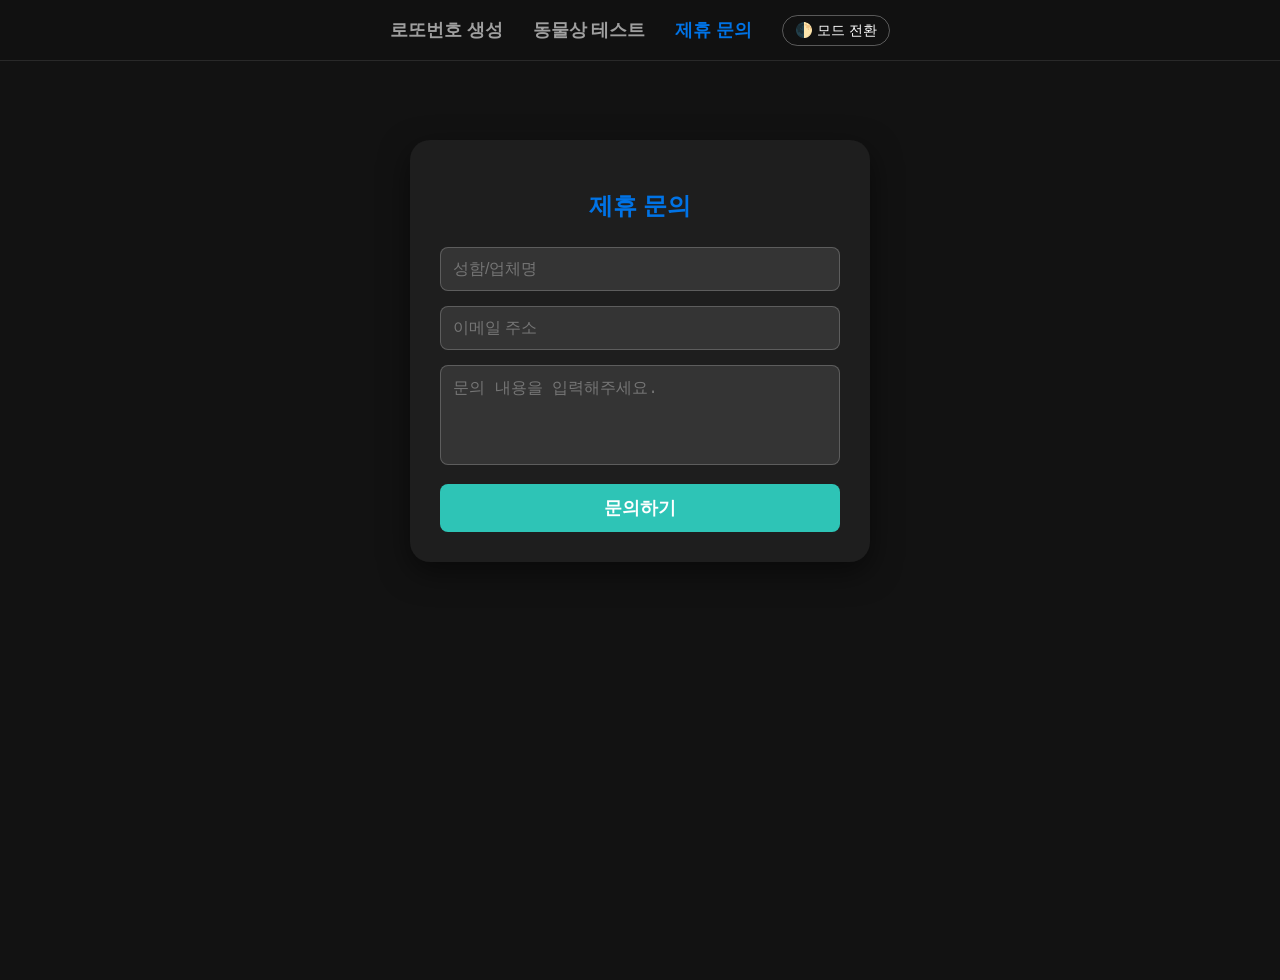
<file: contact.html>
<!DOCTYPE html>
<html lang="ko">
<head>
    <meta charset="UTF-8">
    <meta name="viewport" content="width=device-width, initial-scale=1.0">
    <title>제휴 문의 - 로또 & AI</title>
    <link rel="stylesheet" href="style.css">
    <meta name="google-adsense-account" content="ca-pub-8224231015531870">
    <script async src="https://pagead2.googlesyndication.com/pagead/js/adsbygoogle.js?client=ca-pub-8224231015531870"
     crossorigin="anonymous"></script>
</head>
<body>
    <nav class="navbar">
        <a href="index.html">로또번호 생성</a>
        <a href="animal-test.html">동물상 테스트</a>
        <a href="contact.html" class="active">제휴 문의</a>
        <button class="theme-toggle" onclick="toggleTheme()">🌓 모드 전환</button>
    </nav>

    <div class="contact-section">
        <h2>제휴 문의</h2>
        <form action="https://formspree.io/f/xojyydan" method="POST">
            <div class="form-group">
                <input type="text" name="name" placeholder="성함/업체명" required>
            </div>
            <div class="form-group">
                <input type="email" name="email" placeholder="이메일 주소" required>
            </div>
            <div class="form-group">
                <textarea name="message" placeholder="문의 내용을 입력해주세요." required></textarea>
            </div>
            <button type="submit" class="submit-btn">문의하기</button>
        </form>
    </div>

    <script>
        function toggleTheme() {
            document.body.classList.toggle('light-mode');
            const isLight = document.body.classList.contains('light-mode');
            localStorage.setItem('theme', isLight ? 'light' : 'dark');
        }
        if (localStorage.getItem('theme') === 'light') {
            document.body.classList.add('light-mode');
        }
    </script>
</body>
</html>
</file>
<file: style.css>
body {
    background-color: #121212;
    color: white;
    font-family: sans-serif;
    display: flex;
    flex-direction: column;
    align-items: center;
    justify-content: flex-start; /* Changed from center to accommodate navbar */
    min-height: 100vh;
    margin: 0;
    padding-top: 80px; /* Added for navbar spacing */
}

.navbar {
    position: fixed;
    top: 0;
    left: 0;
    right: 0;
    height: 60px;
    background: rgba(18, 18, 18, 0.9);
    backdrop-filter: blur(10px);
    display: flex;
    justify-content: center;
    align-items: center;
    gap: 30px;
    border-bottom: 1px solid rgba(255, 255, 255, 0.1);
    z-index: 1000;
}

.navbar a {
    color: rgba(255, 255, 255, 0.6);
    text-decoration: none;
    font-weight: bold;
    font-size: 1.1rem;
    transition: all 0.3s ease;
}

.navbar a:hover, .navbar a.active {
    color: #0073e6;
}

/* 라이트 모드 스타일 */
body.light-mode {
    background-color: #f5f5f7;
    color: #121212;
}

body.light-mode h1, body.light-mode .test-desc {
    color: #121212;
}

body.light-mode .navbar {
    background: rgba(245, 245, 247, 0.9);
    border-bottom: 1px solid rgba(0, 0, 0, 0.1);
}

body.light-mode .navbar a {
    color: rgba(0, 0, 0, 0.6);
}

body.light-mode .contact-section, 
body.light-mode .result-bar-wrapper,
body.light-mode #image-preview,
body.light-mode #disqus_thread {
    background: rgba(0, 0, 0, 0.05);
    border: 1px solid rgba(0, 0, 0, 0.1);
}

body.light-mode input, body.light-mode textarea {
    background: white;
    color: #121212;
    border: 1px solid #ccc;
}

/* 테마 토글 버튼 */
.theme-toggle {
    background: none;
    border: 1px solid rgba(255, 255, 255, 0.3);
    color: inherit;
    padding: 5px 12px;
    border-radius: 20px;
    cursor: pointer;
    font-size: 0.9rem;
    transition: all 0.3s ease;
}

body.light-mode .theme-toggle {
    border-color: rgba(0, 0, 0, 0.3);
}

h1 {
    font-size: 3rem;
    color: white;
    text-shadow: none;
    margin-top: 40px;
}

.lotto-container {
    display: flex;
    flex-direction: column; /* Changed to column */
    gap: 20px;
    margin: 40px 0;
}

.lotto-row {
    display: flex;
    gap: 20px;
}

.ball {
    width: 100px;
    height: 100px;
    border-radius: 50%;
    display: flex;
    align-items: center;
    justify-content: center;
    font-size: 2rem;
    font-weight: bold;
    color: white;
    box-shadow: 
        inset -10px -10px 20px rgba(0,0,0,0.5),
        inset 10px 10px 20px rgba(255,255,255,0.3),
        0 15px 25px rgba(0,0,0,0.5);
    opacity: 0;
    transform: scale(0.5);
    transition: all 0.4s cubic-bezier(0.175, 0.885, 0.32, 1.275);
}

.ball.show {
    opacity: 1;
    transform: scale(1);
}

#generator-btn {
    padding: 15px 30px;
    font-size: 1.2rem;
    background-color: #0073e6;
    color: white;
    border: none;
    border-radius: 10px;
    cursor: pointer;
    transition: all 0.3s ease;
    box-shadow: 0 0 10px #0073e6, 0 0 20px #0073e6;
}

#generator-btn:hover {
    background-color: #005bb5;
    box-shadow: 0 0 15px #0073e6, 0 0 30px #0073e6, 0 0 45px #0073e6;
}

.contact-section {
    margin-top: 60px;
    padding: 30px;
    background: rgba(255, 255, 255, 0.05);
    border-radius: 20px;
    width: 100%;
    max-width: 400px;
    box-shadow: 0 10px 30px rgba(0,0,0,0.5);
    text-align: center;
}

.contact-section h2 {
    margin-bottom: 25px;
    font-size: 1.5rem;
    color: #0073e6;
}

.form-group {
    margin-bottom: 15px;
}

input, textarea {
    width: 100%;
    padding: 12px;
    border-radius: 8px;
    border: 1px solid rgba(255, 255, 255, 0.2);
    background: rgba(255, 255, 255, 0.1);
    color: white;
    font-size: 1rem;
    box-sizing: border-box;
}

textarea {
    height: 100px;
    resize: none;
}

input:focus, textarea:focus {
    outline: none;
    border-color: #0073e6;
    background: rgba(255, 255, 255, 0.15);
}

.submit-btn {
    width: 100%;
    padding: 12px;
    border-radius: 8px;
    border: none;
    background-color: #2ec4b6;
    color: white;
    font-size: 1.1rem;
    font-weight: bold;
    cursor: pointer;
    transition: all 0.3s ease;
}

.submit-btn:hover {
    background-color: #26a69a;
    transform: translateY(-2px);
    box-shadow: 0 5px 15px rgba(46, 196, 182, 0.4);
}

/* Animal Test Styles */
.test-container {
    text-align: center;
    width: 100%;
    max-width: 600px;
}

.test-desc {
    color: rgba(255,255,255,0.6);
    margin-bottom: 30px;
}

#webcam-box {
    position: relative;
    display: flex;
    justify-content: center;
    margin-bottom: 30px;
}

#webcam-container, #image-preview {
    width: 300px;
    height: 300px;
    border-radius: 20px;
    overflow: hidden;
    border: 3px dashed rgba(255, 255, 255, 0.3);
    display: flex;
    justify-content: center;
    align-items: center;
    cursor: pointer;
    background: rgba(255, 255, 255, 0.05);
    transition: all 0.3s ease;
    margin: 0 auto;
}

#image-preview:hover {
    border-color: #0073e6;
    background: rgba(255, 255, 255, 0.1);
}

#predict-btn {
    padding: 12px 40px;
    font-size: 1.1rem;
    background: #2ec4b6;
    color: white;
    border: none;
    border-radius: 10px;
    cursor: pointer;
    font-weight: bold;
    box-shadow: 0 5px 15px rgba(46, 196, 182, 0.3);
}

#predict-btn:hover {
    background: #26a69a;
    transform: translateY(-2px);
}

.result-bar-wrapper {
    display: flex;
    align-items: center;
    gap: 15px;
    margin-bottom: 15px;
    background: rgba(255,255,255,0.05);
    padding: 10px 20px;
    border-radius: 10px;
}

.label-name {
    width: 100px;
    text-align: left;
    font-weight: bold;
}

.bar-bg {
    flex-grow: 1;
    height: 15px;
    background: rgba(255,255,255,0.1);
    border-radius: 10px;
    overflow: hidden;
}

.bar-fill {
    height: 100%;
    background: linear-gradient(90deg, #0073e6, #2ec4b6);
    width: 0%;
    transition: width 0.3s ease;
}

.percent {
    width: 50px;
    font-weight: bold;
    color: #2ec4b6;
}
</file>
